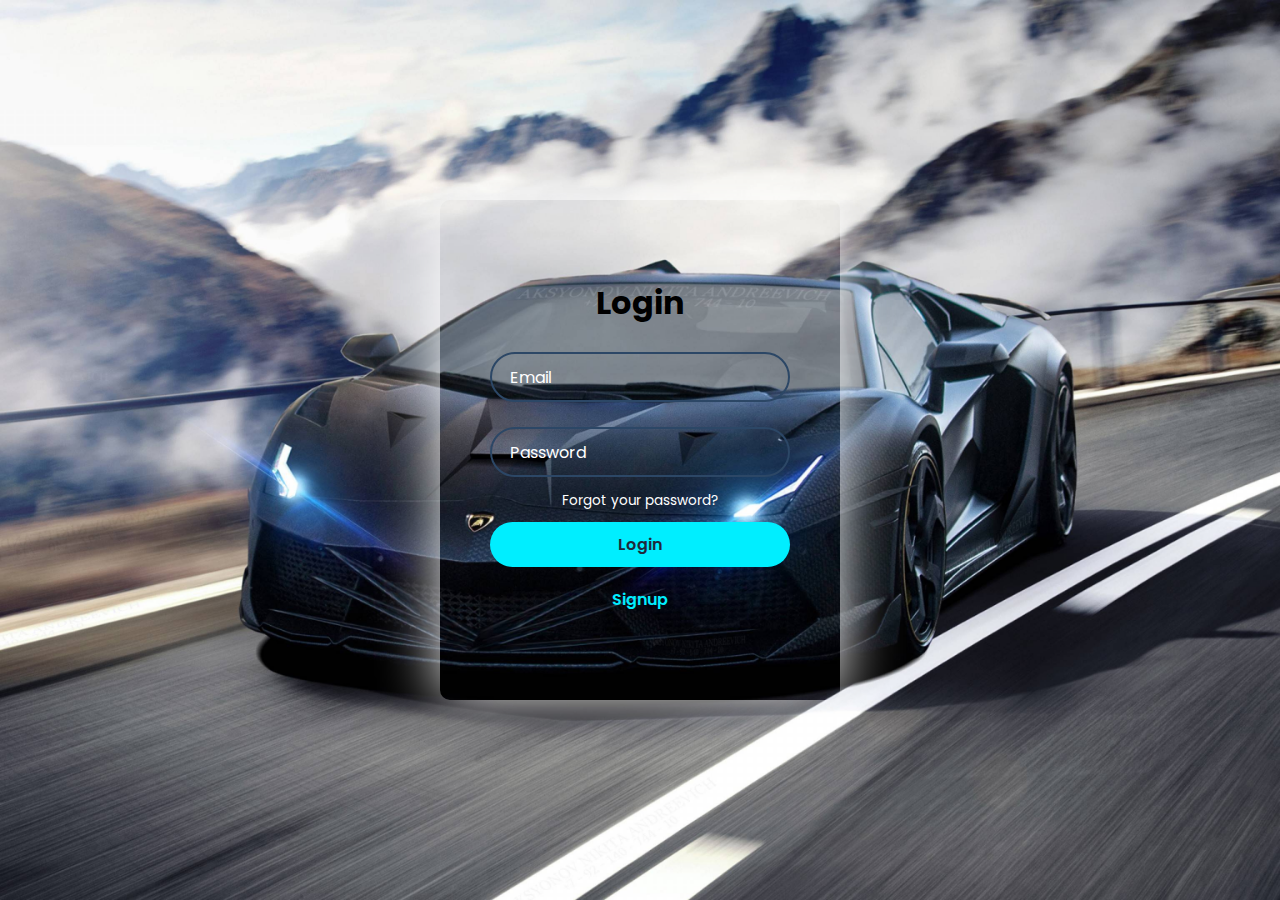
<file: formulario de registro/index.html>
<!DOCTYPE html>
<html lang="en">
<head>
    <meta charset="UTF-8">
    <meta http-equiv="X-UA-Compatible" content="IE=edge">
    <meta name="viewport" content="width=device-width, initial-scale=1.0">
    <title>formulario de inicio de seccion</title>
    <link rel="stylesheet" href="style.css">
</head>
<body>
    <div class="container">
        <div class="login-box">
            <h2>Login</h2>
            <form action="#">
                <div class="input-box">
                    <input type="email" required>
                    <label>Email</label>
                </div>
                <div class="input-box">
                    <input type="password" required>
                    <label>Password</label>
                </div>
                <div class="forgot-pass">
                    <a href="#">Forgot your password?</a>
                </div>
                <button type="submit" class="btn">Login</button>
                <div class="signup-link">
                    <a href="Signup.html">Signup</a>
                </div>
            </form>
        </div>
       
    
</body>
</html>
</file>
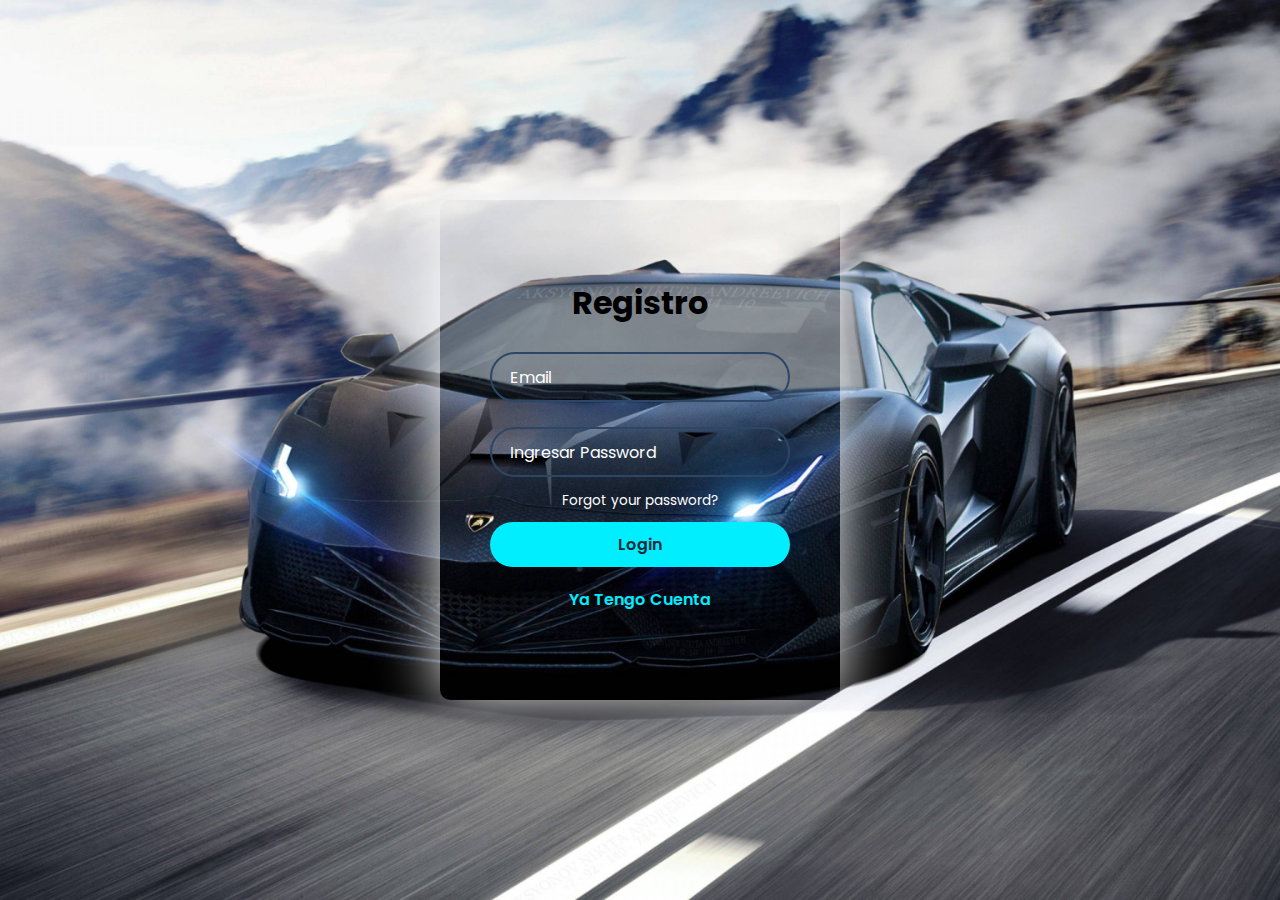
<file: formulario de registro/Signup.html>
<!DOCTYPE html>
<html lang="en">
<head>
    <meta charset="UTF-8">
    <meta http-equiv="X-UA-Compatible" content="IE=edge">
    <meta name="viewport" content="width=device-width, initial-scale=1.0">
    <title>formulario de inicio de seccion</title>
    <link rel="stylesheet" href="style.css">
</head>
<body>
    <div class="container">
        <div class="login-box">
            <h2>Registro</h2>
            <form action="#">
                <div class="input-box">
                    <input type="email" required>
                    <label>Email</label>
                </div>
                <div class="input-box">
                    <input type="password" required>
                    <label>Ingresar Password</label>
                    
                </div>
                <div class="forgot-pass">
                    <a href="#">Forgot your password?</a>
                </div>
                <button type="submit" class="btn">Login</button>
                <div class="signup-link">
                    <a href="index.html">Ya Tengo Cuenta</a>
                </div>
            </form>
        </div>
       
    
</body>
</html>
</file>
<file: formulario de registro/style.css>
@import url('https://fonts.googleapis.com/css2?family=Poppins:wght@300;400;500;600;700;800;900&display=swap');
* {
    margin: 0;
    padding: 0;
    box-sizing: border-box;
    font-family: 'Poppins', sans-serif;
}
body {
    display: flex;
    justify-content: center;
    align-items: center;
    min-height: 100vh;
    background: url('R.jpg') no-repeat;
    background-size: cover;
    background-position: center;
}






.container {
    position: relative;
    left: -0%;
    display: flex;
    justify-content: center;
    align-items: center;
    width: 400px;
    height: 500px;
    box-shadow: 0 0 60px #ffffff;
    border-radius: 10px;
}
.container span {
    position: absolute;
    left: 0;
    width: 32px;
    height: 6px;
    background: #000000;
    border-radius: 8px;
    transform-origin: 128px;
    transform: scale(2.2) rotate(calc(var(--i) * (360deg / 50)));
    animation: animateBlink 3s linear infinite;
    animation-delay: calc(var(--i) * (3s / 50));
}
@keyframes animateBlink {
    0% {
        background: #0ef;
    }
    25% {
        background: #2c4766;
    }
}
.login-box {
    position: absolute;
    width: 400px;
}
.login-box form {
    width: 100%;
    padding: 0 50px;


}
h2 {
    font-size: 2em;
    color: rgb(0, 0, 0);
    text-align: center;
}
.input-box {
    position: relative;
    margin: 25px 0;
}
.input-box input {
    width: 100%;
    height: 50px;
    background: transparent;
    border: 2px solid #2c4766;
    outline: none;
    border-radius: 40px;
    font-size: 1em;
    color: #fff;
    padding: 0 20px;
    transition: .5s ease;
}
.input-box input:focus,
.input-box input:valid {
    border-color: #0ef;
}
.input-box label {
    position: absolute;
    top: 50%;
    left: 20px;
    transform: translateY(-50%);
    font-size: 1em;
    color: #fff;
    pointer-events: none;
    transition: .5s ease;
}
.input-box input:focus~label,
.input-box input:valid~label {
    top: 1px;
    font-size: .8em;
    background: #1f293a;
    padding: 0 6px;
    color: #0ef;
}
.forgot-pass {
    margin: -15px 0 10px;
    text-align: center;
}
.forgot-pass a {
    font-size: .85em;
    color: #fff;
    text-decoration: none;
}
.forgot-pass a:hover {
    text-decoration: underline;
}
.btn {
    width: 100%;
    height: 45px;
    background: #0ef;
    border: none;
    outline: none;
    border-radius: 40px;
    cursor: pointer;
    font-size: 1em;
    color: #1f293a;
    font-weight: 600;
}
.signup-link {
    margin: 20px 0 10px;
    text-align: center;
}
.signup-link a {
    font-size: 1em;
    color: #0ef;
    text-decoration: none;
    font-weight: 600;
}
.signup-link a:hover {
    text-decoration: underline;
}
</file>
